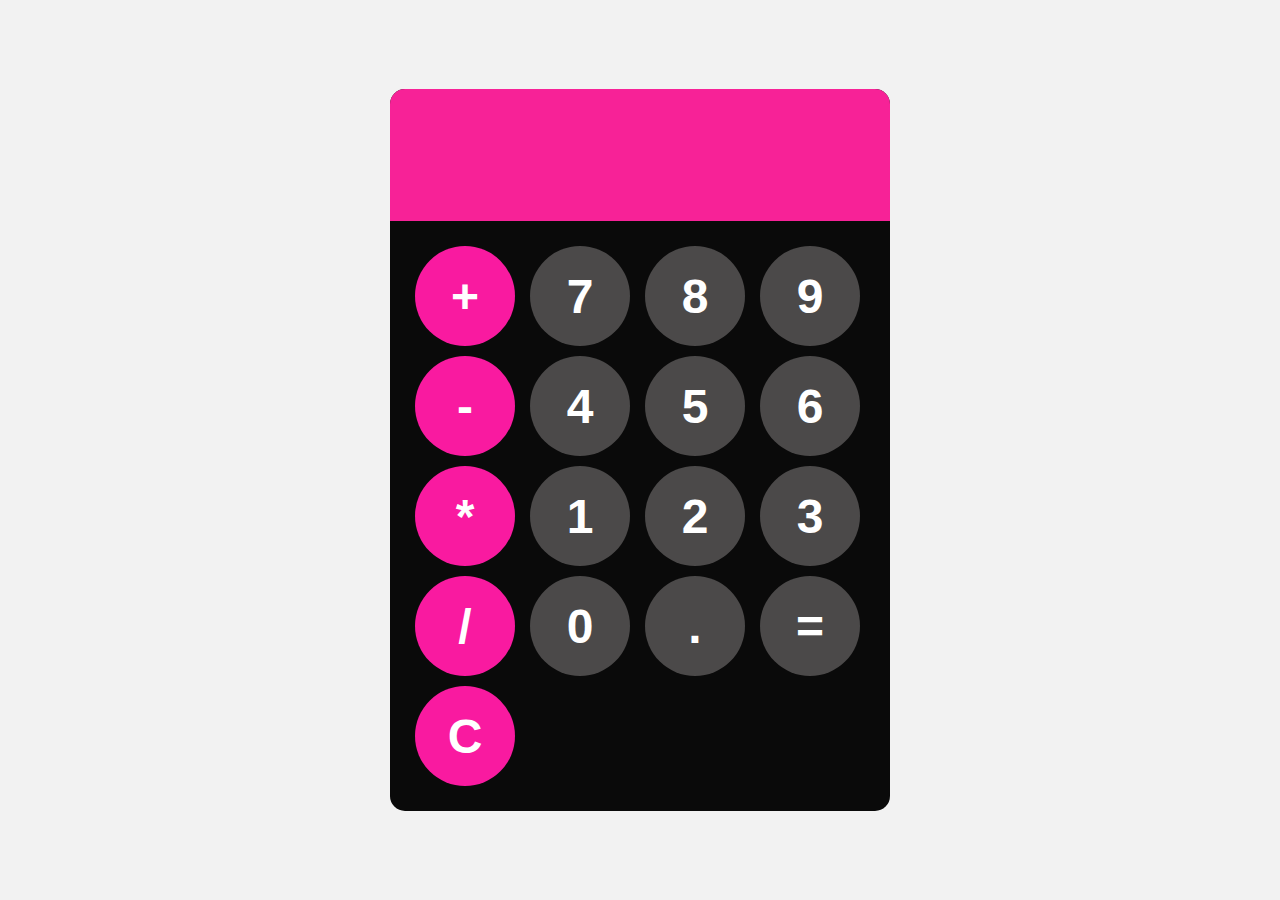
<file: assignment1/index.html>
<!DOCTYPE html>
<html lang="en">
<head>
    <meta charset="UTF-8">
    <meta name="viewport" content="width=device-width, initial-scale=1.0">
    <title>Document</title>
    <link rel="stylesheet" href="styles.css">
</head>
<body>

    <div id="calculator">
        <input id="display" readonly>
        <div id="keys">
            <button onclick="addToDisplay('+')" class="operator-btn">+</button>
            <button onclick="addToDisplay('7')">7</button>
            <button onclick="addToDisplay('8')">8</button>
            <button onclick="addToDisplay('9')">9</button>
            <button onclick="addToDisplay('-')" class="operator-btn">-</button>
            <button onclick="addToDisplay('4')">4</button>
            <button onclick="addToDisplay('5')">5</button>
            <button onclick="addToDisplay('6')">6</button>
            <button onclick="addToDisplay('*')" class="operator-btn">*</button>
            <button onclick="addToDisplay('1')">1</button>
            <button onclick="addToDisplay('2')">2</button>
            <button onclick="addToDisplay('3')">3</button>
            <button onclick="addToDisplay('/')" class="operator-btn">/</button>
            <button onclick="addToDisplay('0')">0</button>
            <button onclick="addToDisplay('.')">.</button>
            <button onclick="calculate()">=</button>
            <button onclick="clearDisplay()" class="operator-btn">C</button>
        </div>
    </div>

    <script src="index.js"></script>
</body>
</html>
</file>
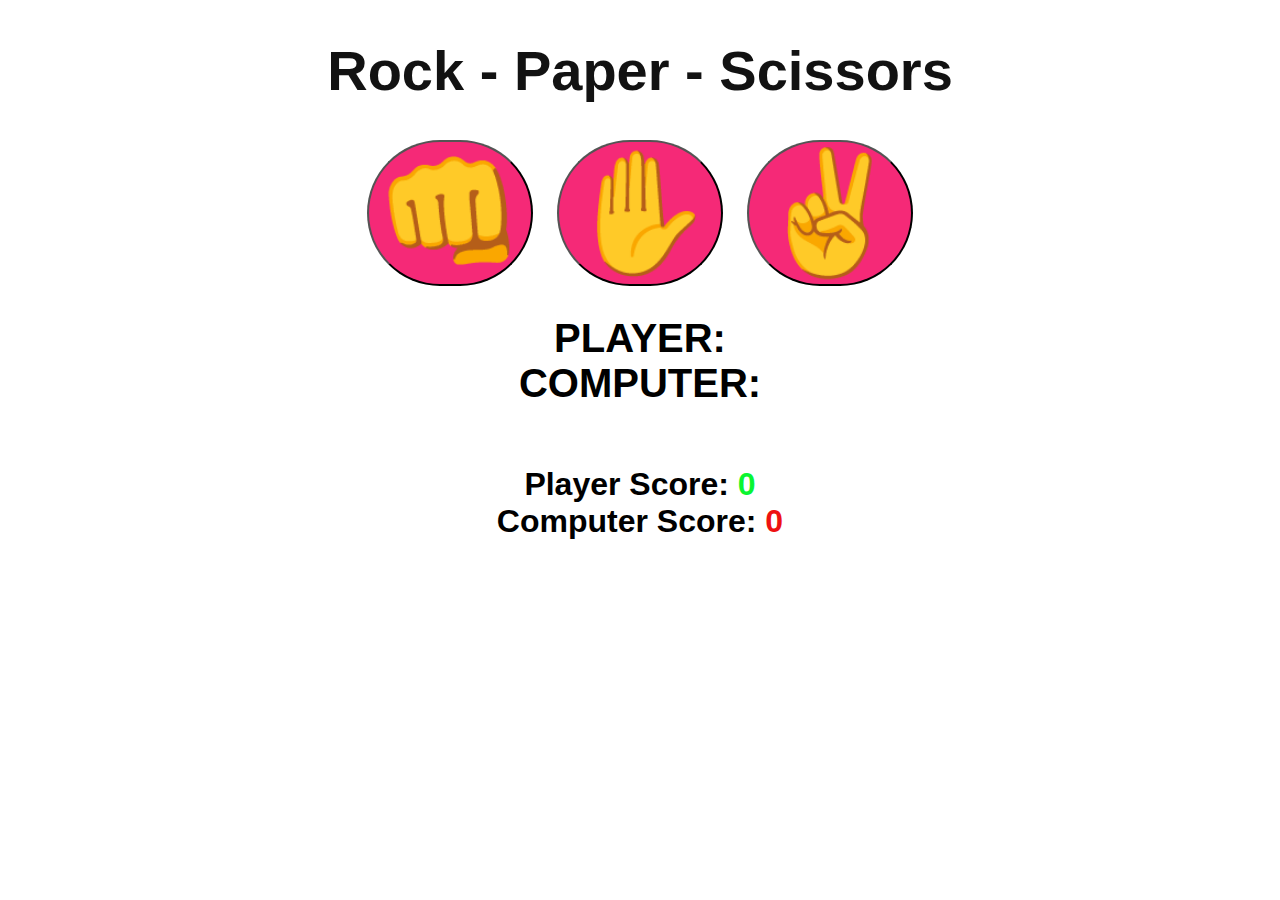
<file: assignment2/index.html>
<!DOCTYPE html>
<html lang="en">
<head>
    <meta charset="UTF-8">
    <meta name="viewport" content="width=device-width, initial-scale=1.0">
    <title>Document</title>
    <link rel="stylesheet" href="styles.css">
</head>
<body>

    <h1>Rock - Paper - Scissors</h1>
    
    <div class="choices">
        <button onclick="playGame('rock')">👊</button>
        <button onclick="playGame('paper')">✋</button>
        <button onclick="playGame('scissors')">✌</button>
    </div>

    <div id="playerDisplay">PLAYER: </div>
    <div id="computerDisplay">COMPUTER: </div>
    <div id="resultDisplay"></div>

    <div class="scoreDisplay">Player Score: 
        <span id="playerScoreDisplay">0</span>
    </div>

    <div class="scoreDisplay">Computer Score: 
        <span id="computerScoreDisplay">0</span>
    </div>

    <script src="index.js"></script>
</body>
</html>
</file>
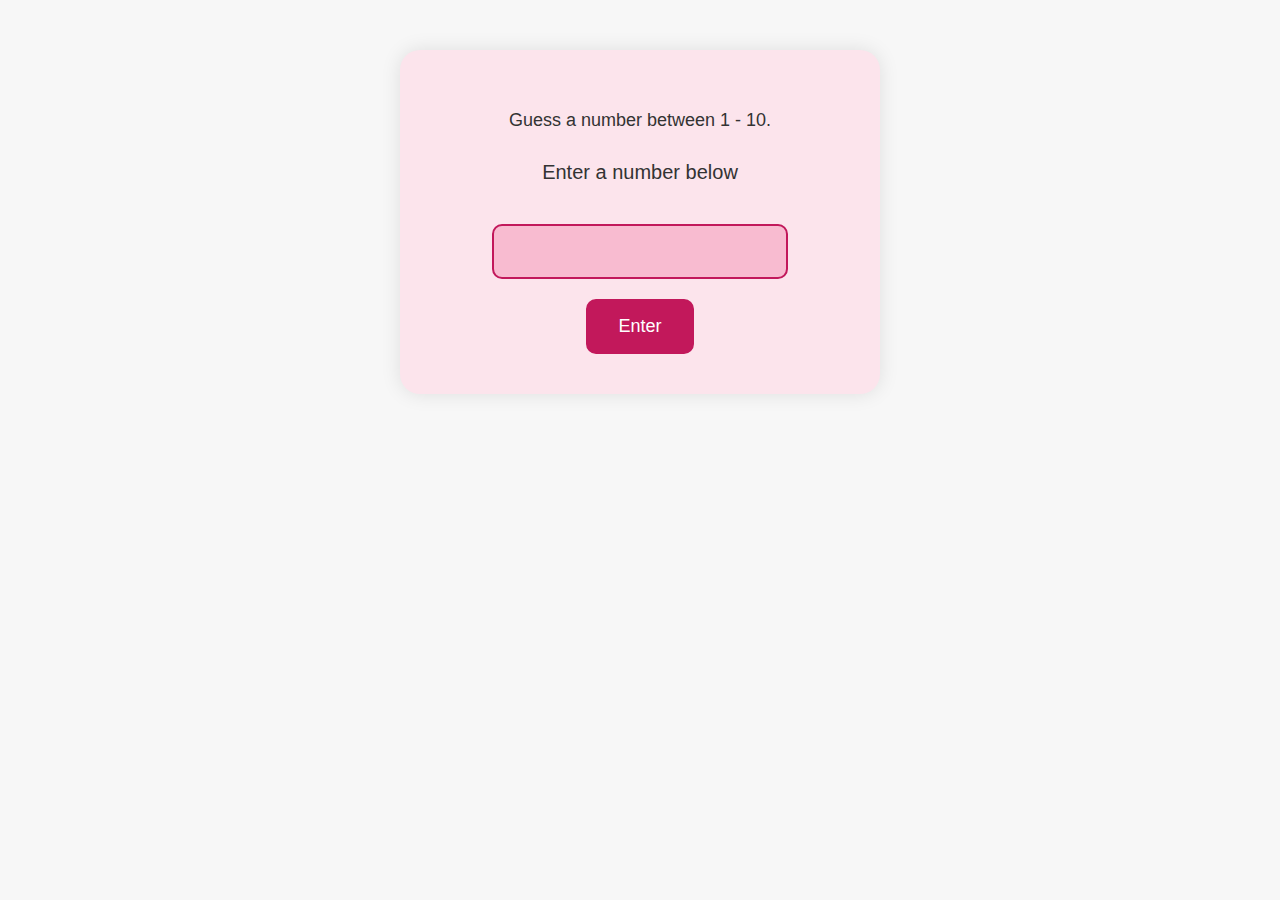
<file: assignment3/index.html>
<!DOCTYPE html>
<html lang="en">
<head>
    <meta charset="UTF-8">
    <meta name="viewport" content="width=device-width, initial-scale=1.0">
    <title>Number Guessing Game</title>
    <link rel="stylesheet" type="text/css" href="styles.css">
</head>
<body>
    <div id="container">
        <p>Guess a number between 1 - 10.</p>
        <p id="outputtext">Enter a number below</p>
        <input type="number" id="userInput">
        <button id="btn" onclick="guessNumber()">Enter</button>
    </div>
    <script src="index.js"></script>
</body>
</html>
</file>
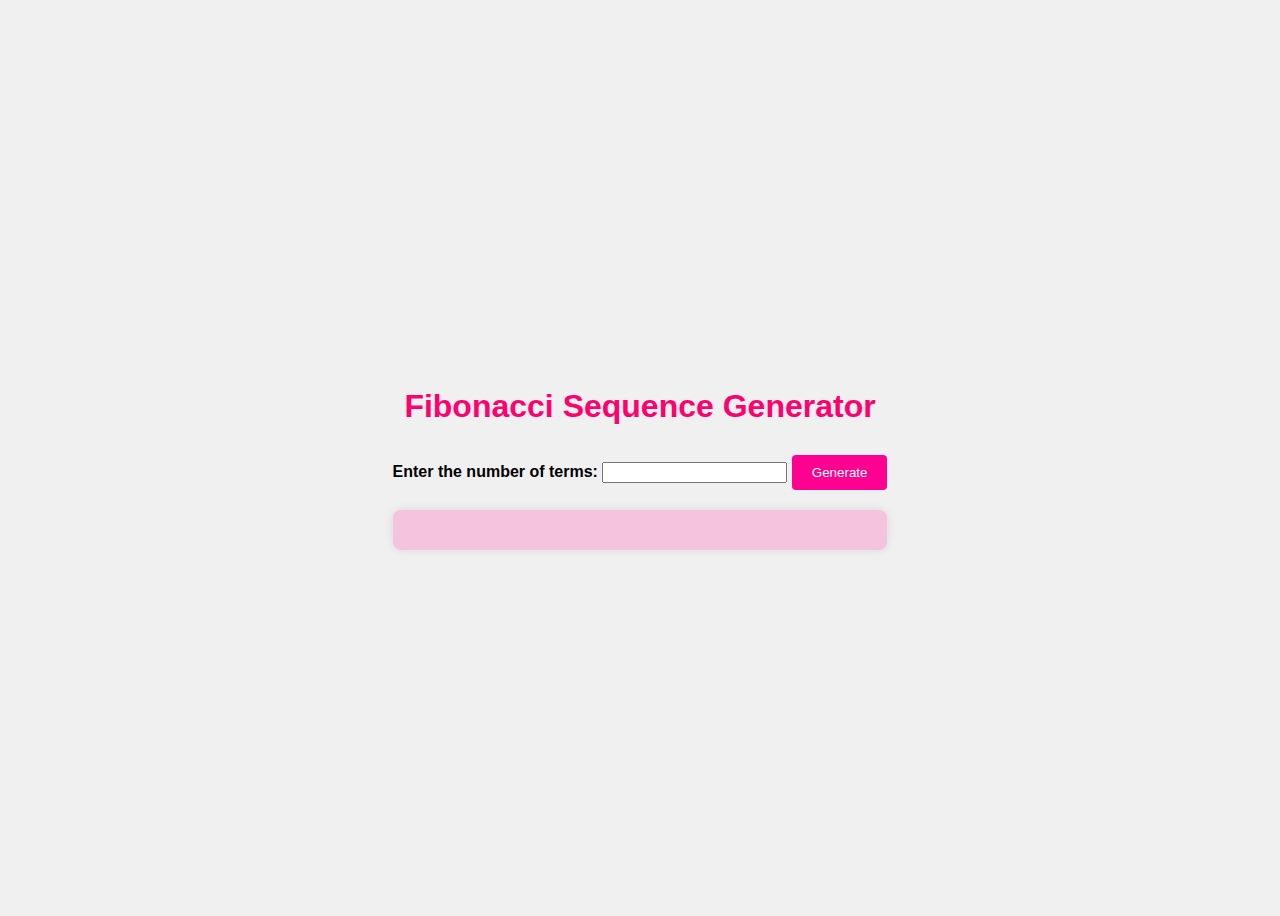
<file: assignment4/index.html>
<!DOCTYPE html>
<html lang="en">
<head>
    <meta charset="UTF-8">
    <meta name="viewport" content="width=device-width, initial-scale=1.0">
    <title>Fibonacci Sequence</title>
    <link rel="stylesheet" href="style.css">
</head>
<body>
    <div class="container">
        <h1>Fibonacci Sequence Generator</h1>
        <label for="termsInput">Enter the number of terms:</label>
        <input type="number" id="termsInput">
        <button onclick="generateFibonacci()">Generate</button>
        <div id="output"></div>
    </div>
    <script src="index.js"></script>
</body>
</html>
</file>
<file: assignment1/styles.css>
body{
    margin: 0;
    display: flex;
    justify-content: center;
    align-items: center;
    height: 100vh;
    background-color: hsl(0, 0%, 95%);
}
#calculator{
    font-family: 'Arial' , sans-serif;
    background-color: hsl(0, 0%, 4%);
    border-radius: 15px;
    max-width: 500px;
    overflow: hidden;
}
#display{
    width: 100%;
    padding: 20px;
    font-size: 5rem;
    text-align: left;
    border: none;
    background-color: hsl(327, 93%, 55%);
    color: white;
}
#keys{
    display: grid;
    grid-template-columns: repeat(4, 1fr);
    gap: 10px;
    padding: 25px;
}
button{
    width: 100px;
    height: 100px;
    border-radius: 50px;
    border: none;
    background-color: hsl(0, 1%, 29%);
    color: white;
    font-size: 3rem;
    font-weight: bold;
    cursor: pointer;
}
button:hover{
    background-color: hsl(0, 1%, 56%);
}
button:active{
    background-color: hsl(0, 0%, 23%);
}
.operator-btn{
    background-color: hsl(324, 95%, 54%);
}
.operator-btn:hover{
    background-color: hsl(334, 75%, 73%);
}
.operator-btn:active{
    background-color: hsl(331, 84%, 62%);
}
</file>
<file: assignment2/styles.css>
body{
    font-family: Arial, sans-serif;
    font-weight: bold;
    margin: 0;
    display: flex;
    flex-direction: column;
    align-items: center;
}
h1{
    font-size: 3.5rem;
    color: hsl(0, 0%, 7%);
}
.choices{
    margin-bottom: 30px;
}
.choices button{
    font-size: 7.5rem;
    min-width: 160px;
    margin: 0 10px;
    border-radius: 250px;
    background-color: hsl(337, 91%, 56%);
    cursor: pointer;
    transition: background-color 0.5s ease;
}
.choices button:hover{
    background-color: hsl(332, 90%, 68%);
}
#playerDisplay, #computerDisplay{
    font-size: 2.5rem;
}
#resultDisplay{
    font-size: 5rem;
    margin: 30px 0;
}
.scoreDisplay{
    font-size: 2rem;
}
.greenText, #playerScoreDisplay{
    color: hsl(130, 92%, 50%);
}
.redText, #computerScoreDisplay{
    color: hsl(0, 87%, 50%);
}
</file>
<file: assignment3/styles.css>
body {
    font-family: Arial, sans-serif;
    background-color: #f7f7f7;
    margin: 0;
    padding: 0;
}

#container {
    width: 400px; 
    margin: 50px auto;
    padding: 40px; 
    background-color: #fce4ec; 
    border-radius: 20px; 
    box-shadow: 0px 0px 20px 0px rgba(0, 0, 0, 0.1);
    text-align: center; 
}

h1 {
    color: #c2185b; 
    font-size: 24px; 
}

p {
    margin: 20px 0; 
    color: #333;
    font-size: 18px; 
}

input[type="number"], button {
    margin-top: 20px; 
    padding: 15px 30px; 
    font-size: 18px; 
    border: 2px solid #c2185b;
    border-radius: 10px; 
    background-color: #f8bbd0; 
    outline: none;
}

button {
    cursor: pointer;
    background-color: #c2185b; 
    color: white;
    transition: background-color 0.3s ease; /
}

button:hover {
    background-color: #ad1457; 
}

#outputtext {
    font-size: 20px; 
    color: #333;
    margin-top: 30px; 
}
</file>
<file: assignment4/style.css>
body {
    font-family: 'Poppins', sans-serif;
    display: flex;
    justify-content: center;
    align-items: center;
    min-height: 100vh;
    background-color: #f0f0f0;
}

.container {
    text-align: center;
}

h1 {
    margin-bottom: 20px;
    color: #ff006f; 
}

label {
    font-weight: bold;
}

button {
    margin-top: 10px;
    padding: 10px 20px; 
    border: none;
    background-color: #ff0090;
    color: #fff;
    cursor: pointer;
    border-radius: 4px; 
    transition: background-color 0.3s ease;
}

button:hover {
    background-color: #ff5dc3;
}

#output {
    margin-top: 20px;
    font-size: 18px;
    display: flex;
    justify-content: center; 
    align-items: center; 
    background-color: #f6c3df; 
    padding: 20px; 
    border-radius: 8px; 
    box-shadow: 0 0 10px rgba(0, 0, 0, 0.1); 
}
</file>
